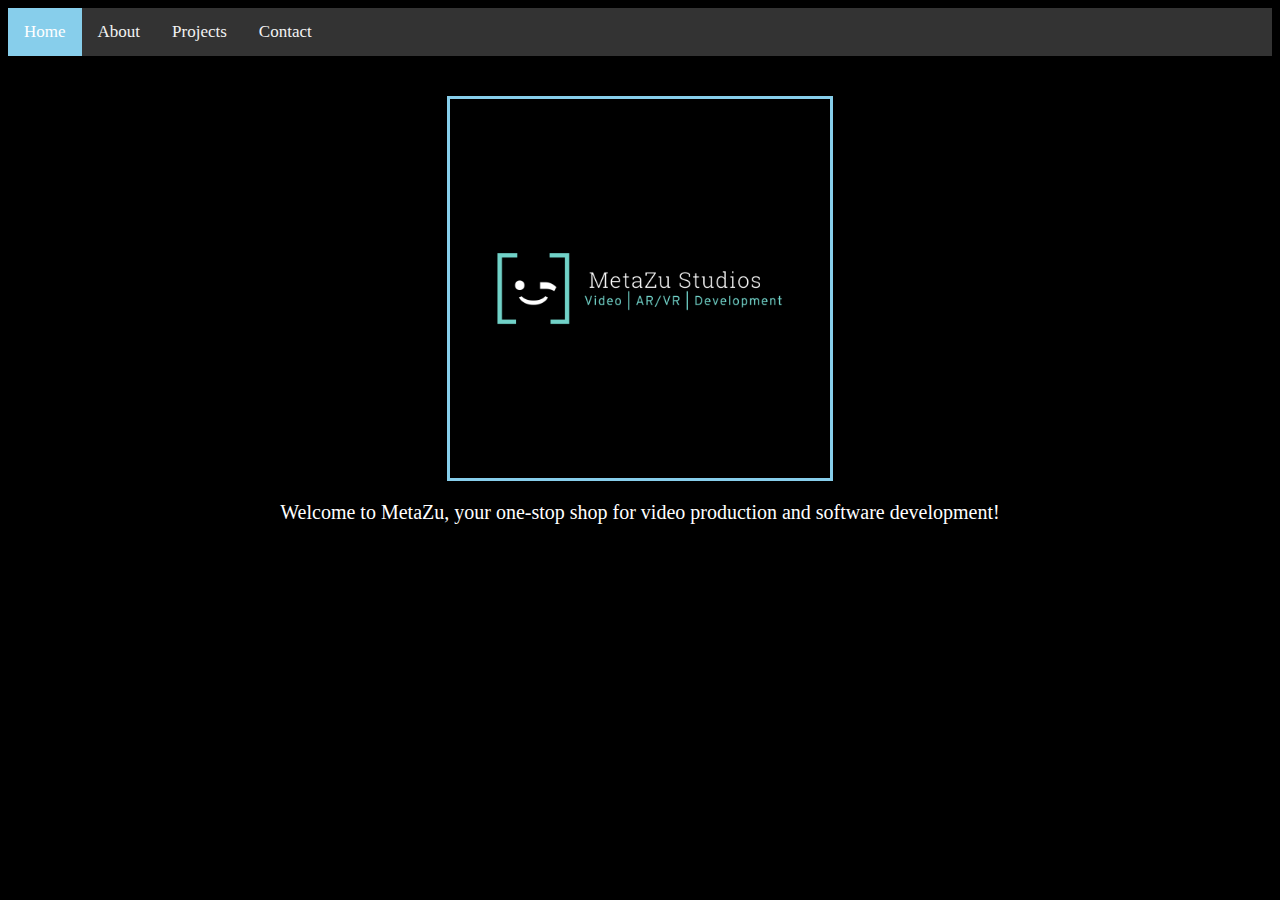
<file: index.html>
<!DOCTYPE html>
<html lang="en">

<head>
    <meta charset="UTF-8">
    <meta http-equiv="X-UA-Compatible" content="IE=edge">
    <meta name="viewport" content="width=device-width, initial-scale=1.0">
    <link href="style.css" rel="stylesheet" type="text/css">
    <title>Document</title>
</head>

<body>
    <div class="topnav">
        <a class="active" href="index.html">Home</a>
        <a href="about.html">About</a>
        <a href="project.html">Projects</a>
        <a href="contact.html">Contact</a>
    </div>
    <img class="center" src="./images/logo-generator-for-software-development-companies-2373d.png" width="300px" />
    <p>Welcome to MetaZu, your one-stop shop for video production and software development! </p>
</body>

</html>
</file>
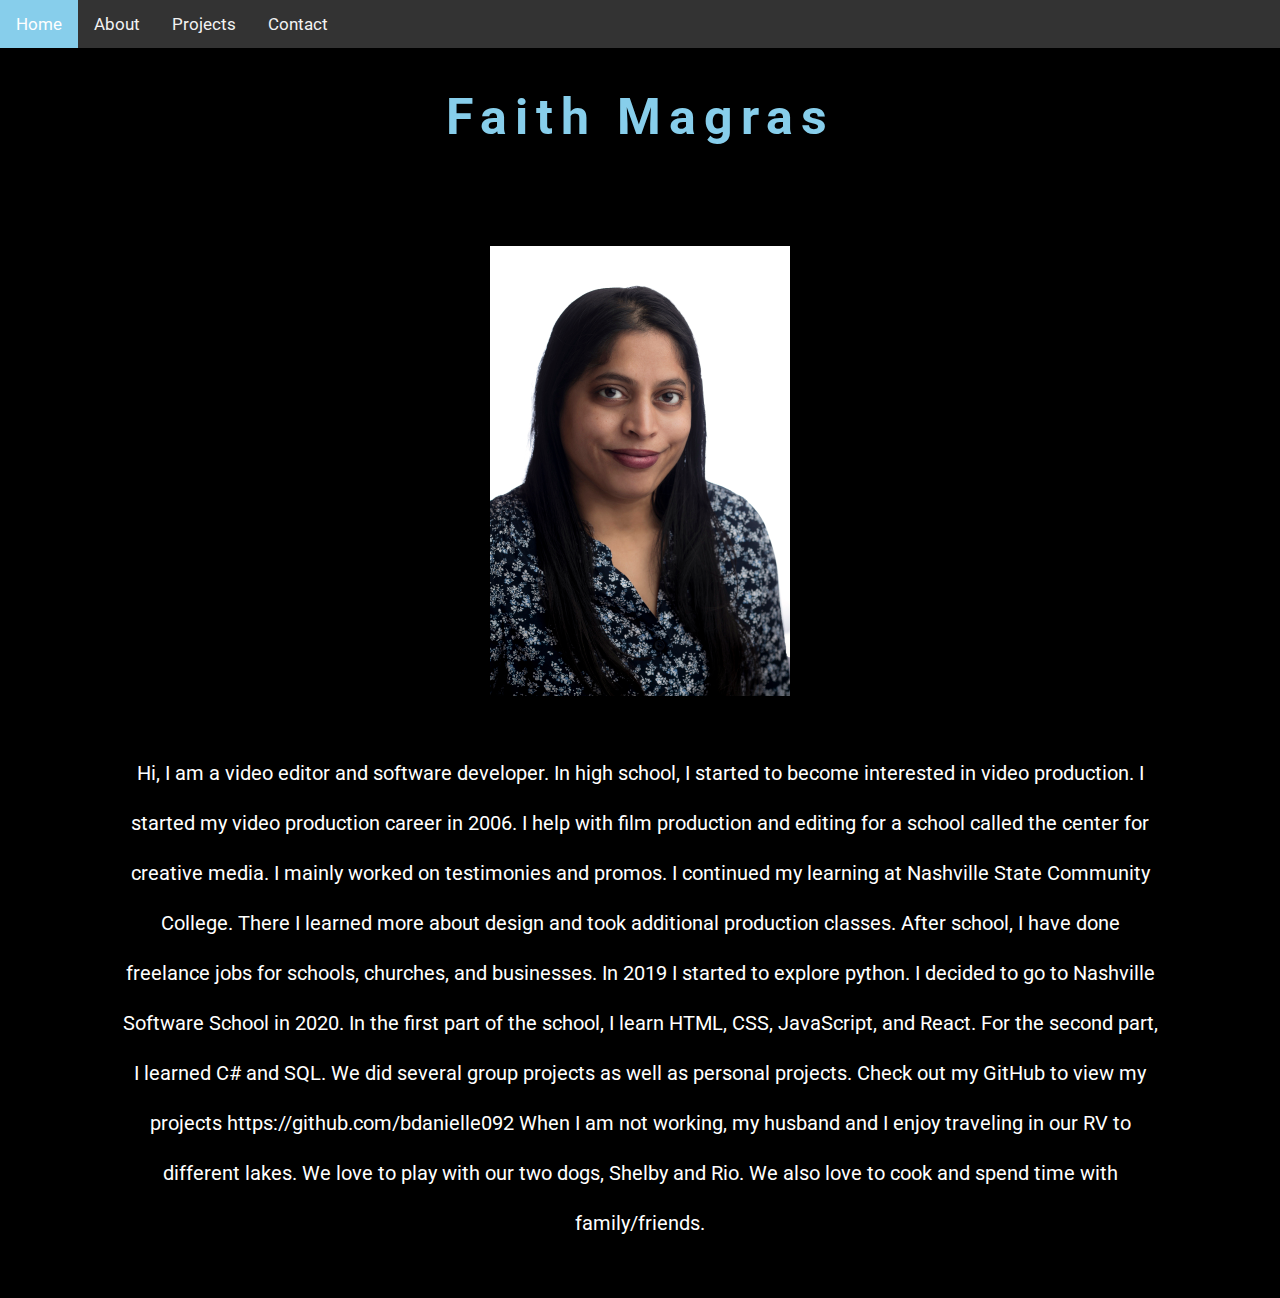
<file: about.html>
<!DOCTYPE html>
<html lang="en">

<head>
    <meta charset="UTF-8">
    <meta http-equiv="X-UA-Compatible" content="IE=edge">
    <meta name="viewport" content="width=device-width, initial-scale=1.0">
    <link href="about.css" rel="stylesheet" type="text/css">
    <title>About</title>
</head>

<body>
    <div class="topnav">
        <a class="active" href="index.html">Home</a>
        <a href="about.html">About</a>
        <a href="project.html">Projects</a>
        <a href="contact.html">Contact</a>
    </div>
    <div class="container">
        <h1>Faith Magras</h1>
        <div class="image">
            <img src="images/headshot_1.jpg" width="300px" />
        </div>

        <p>Hi, I am a video editor and software developer. In high school, I started to become interested in video production. I started my video production career in 2006. I help with film production and editing for a school called the center for creative
            media. I mainly worked on testimonies and promos. I continued my learning at Nashville State Community College. There I learned more about design and took additional production classes. After school, I have done freelance jobs for schools,
            churches, and businesses. In 2019 I started to explore python. I decided to go to Nashville Software School in 2020. In the first part of the school, I learn HTML, CSS, JavaScript, and React. For the second part, I learned C# and SQL. We did
            several group projects as well as personal projects. Check out my GitHub to view my projects https://github.com/bdanielle092 When I am not working, my husband and I enjoy traveling in our RV to different lakes. We love to play with our two
            dogs, Shelby and Rio. We also love to cook and spend time with family/friends.</p>
    </div>
</body>

</html>
</file>
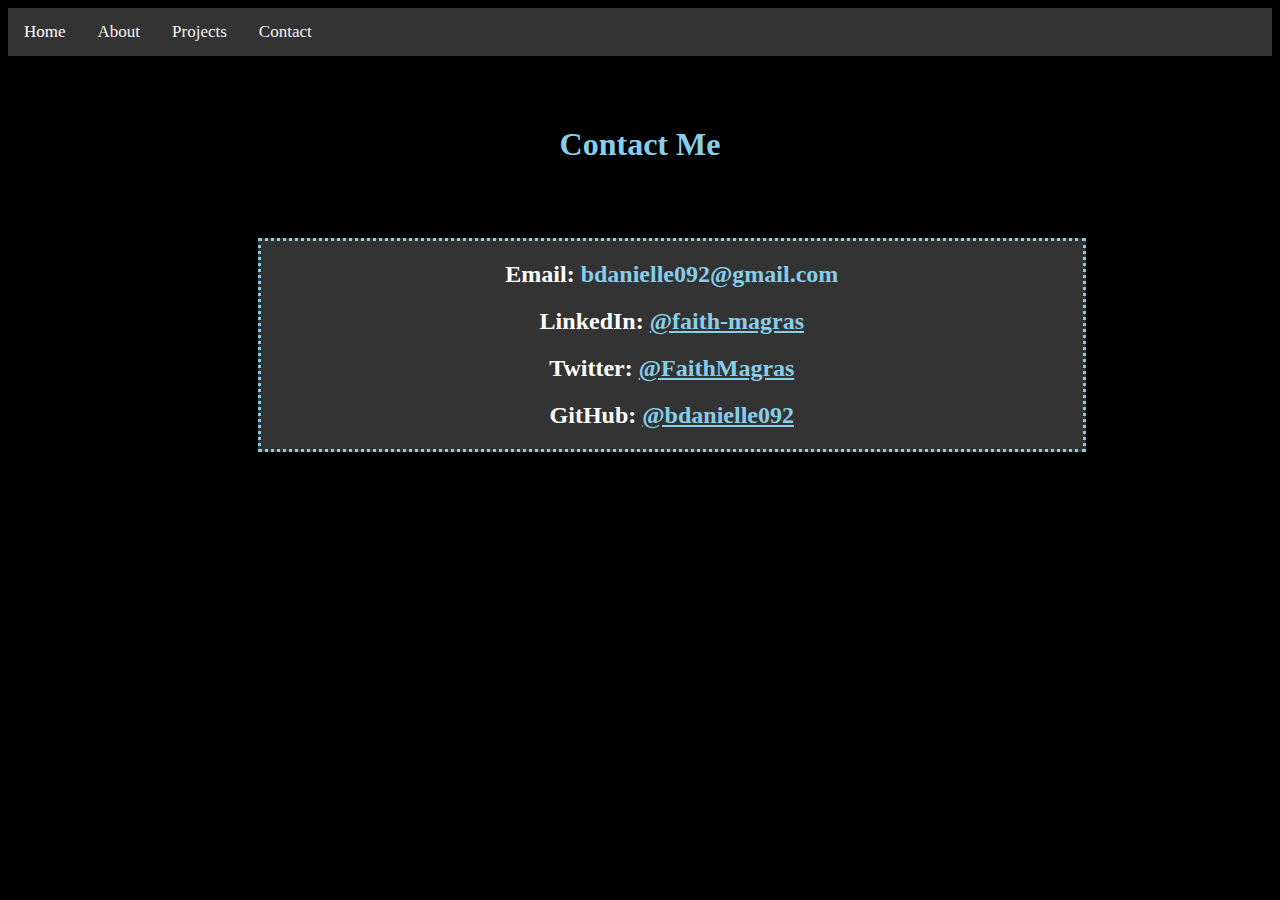
<file: contact.html>
<!DOCTYPE html>
<html lang="en">

<head>
    <meta charset="UTF-8">
    <meta http-equiv="X-UA-Compatible" content="IE=edge">
    <meta name="viewport" content="width=device-width, initial-scale=1.0">
    <link href="contact.css" rel="stylesheet" type="text/css">
    <title>Contact</title>
</head>

<body>
    <div class="topnav">
        <a class="active" href="index.html">Home</a>
        <a href="about.html">About</a>
        <a href="project.html">Projects</a>
        <a href="contact.html">Contact</a>
    </div>

    <h1>Contact Me</h1>

    <div class="container">
        <h2>Email:
            <a>bdanielle092@gmail.com</a>
        </h2>
        <h2>
            LinkedIn:
            <a href="https://www.linkedin.com/in/faith-magras/ "> @faith-magras</a>
        </h2>
        <h2>
            Twitter:
            <a href="https://twitter.com/FaithMagras "> @FaithMagras</a>
        </h2>
        <h2>
            GitHub:
            <a href=" https://github.com/bdanielle092 "> @bdanielle092</a>
        </h2>
    </div>
</body>

</html>
</file>
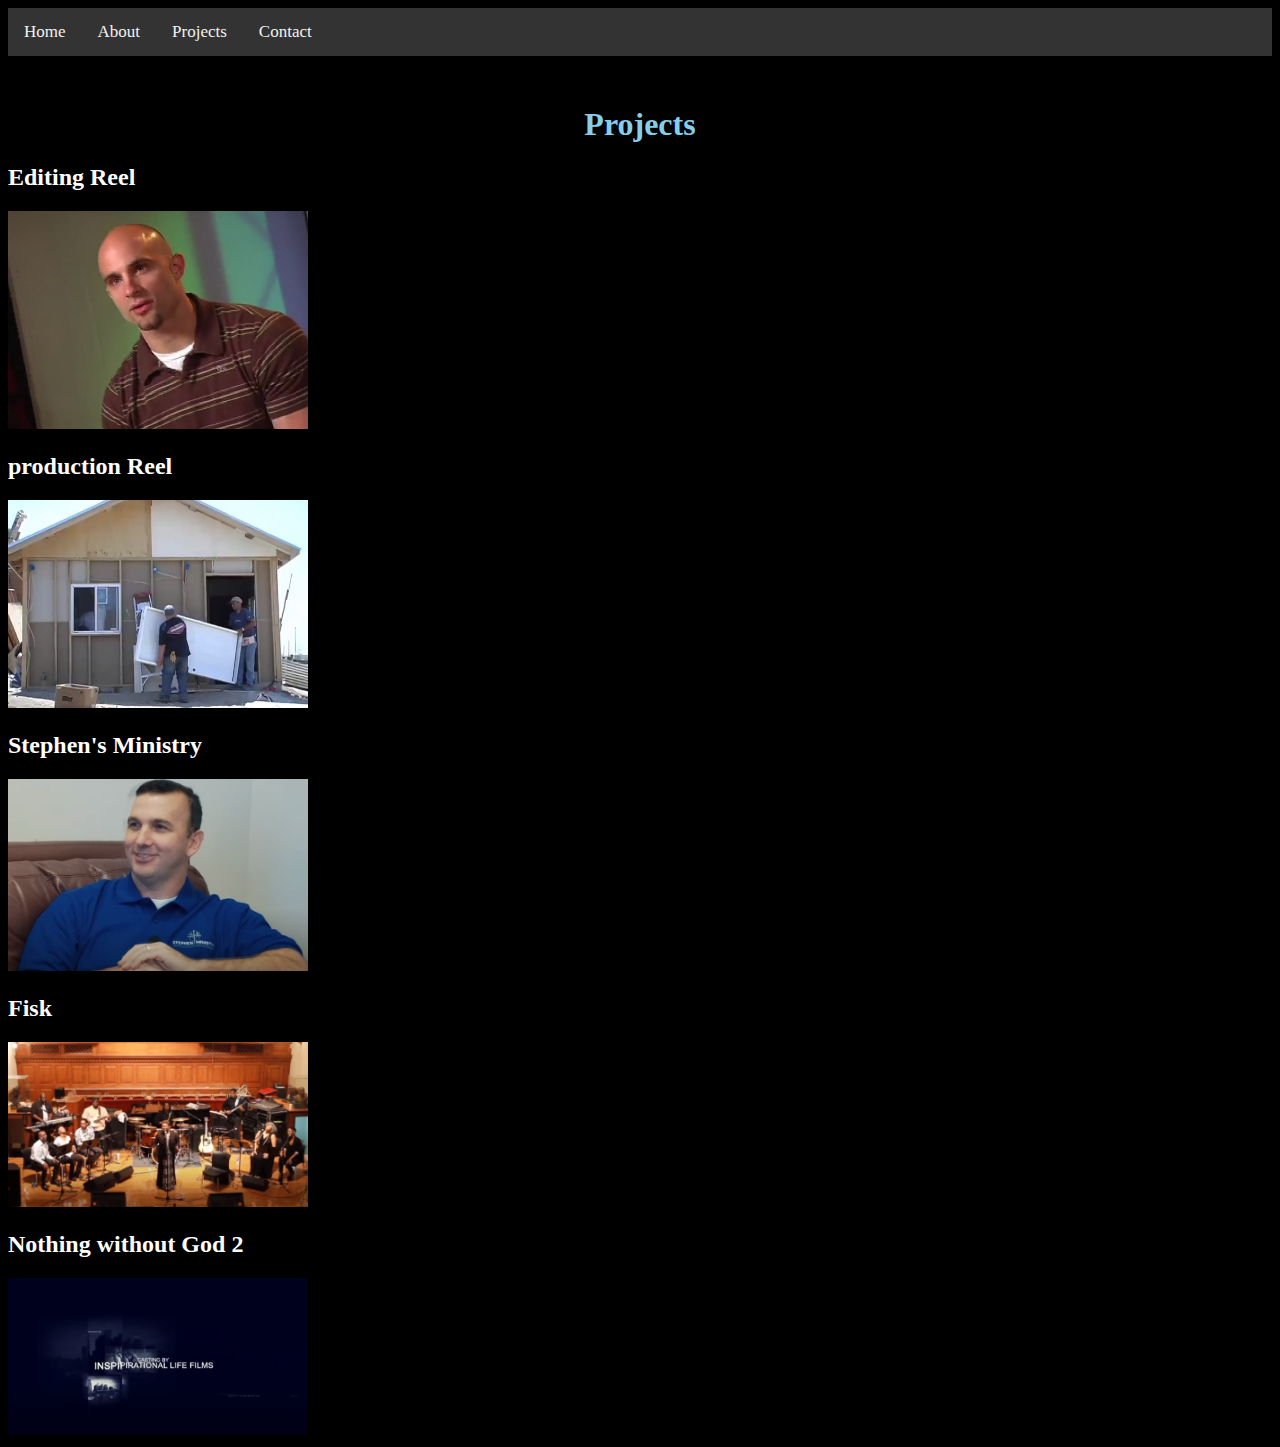
<file: project.html>
<!DOCTYPE html>
<html lang="en">

<head>
    <meta charset="UTF-8">
    <meta http-equiv="X-UA-Compatible" content="IE=edge">
    <meta name="viewport" content="width=device-width, initial-scale=1.0">
    <link href="project.css" rel="stylesheet" type="text/css">
    <title>Projects</title>
</head>

<body>
    <div class="topnav">
        <a class="active" href="index.html">Home</a>
        <a href="about.html">About</a>
        <a href="project.html">Projects</a>
        <a href="contact.html">Contact</a>
    </div>
    <h1>Projects</h1>
    <h2>
        Editing Reel
    </h2>
    <a href="https://vimeo.com/127734065"><img src="images/editing reel.jpg" width="300px" /></a>

    <h2>
        production Reel
    </h2>
    <a href="https://vimeo.com/127728387"><img src="images/production reel .jpg" width="300px" /></a>
    <h2>
        Stephen's Ministry
    </h2>
    <a href="https://youtu.be/vS5EOegARgI"><img src="images/Stephen's Ministry.jpg" width="300px" /></a>

    <h2>
        Fisk
    </h2>
    <a href="https://youtu.be/3dSOwKRm9Po"><img src="images/Fisk.jpg" width="300px" /></a>

    <h2>
        Nothing without God 2
    </h2>
    <a href="https://youtu.be/gZ9s8IBtJj8"><img src="images/NWOGP2.jpg" width="300px" /></a>

</body>

</html>
</file>
<file: style.css>
body {
    background-color: black;
}


/* Add a black background color to the top navigation */

.topnav {
    background-color: #333;
    overflow: hidden;
}


/* Style the links inside the navigation bar */

.topnav a {
    float: left;
    color: #f2f2f2;
    text-align: center;
    padding: 14px 16px;
    text-decoration: none;
    font-size: 17px;
}


/* Change the color of links on hover */

.topnav a:hover {
    background-color: #ddd;
    color: black;
}


/* Add a color to the active/current link */

.topnav a.active {
    background-color: skyblue;
    color: white;
}

.center {
    display: block;
    margin-left: auto;
    margin-right: auto;
    margin-top: 40px;
    width: 30%;
    border: solid skyblue;
}

p {
    text-align: center;
    font-size: 20px;
    color: white;
    margin-bottom: 40px;
}
</file>
<file: about.css>
@import url('https://fonts.googleapis.com/css2?family=Roboto:wght@400;700&display=swap');
body {
    background-color: black;
}


/* Add a black background color to the top navigation */

.topnav {
    background-color: #333;
    overflow: hidden;
}


/* Style the links inside the navigation bar */

.topnav a {
    float: left;
    color: #f2f2f2;
    text-align: center;
    padding: 14px 16px;
    text-decoration: none;
    font-size: 17px;
}


/* Change the color of links on hover */

.topnav a:hover {
    background-color: skyblue;
    color: black;
}


/* Add a color to the active/current link */

.topnav a.active {
    color: white;
}


/*
h1 {
    color: white;
    display: flex;
    justify-content: center;
    float: right;
    margin-top: 40px;
    margin-right: 900px
}

p {
    color: white;
}

img {
    margin-top: 40px;
    margin-left: 20px;
    border: solid skyblue;
} */

* {
    margin: 0;
    padding: 0;
    box-sizing: border-box
}

html {
    font-size: 10px
}

body {
    background-position: 0 1000px;
    font-family: 'Roboto', 'sans-serif';
}

.container {
    max-width: 1100px;
    margin: 0 auto;
    padding: 0 3rem;
    margin-top: 4rem;
    text-align: center;
}

h1 {
    color: skyblue;
    font-size: 5rem;
    font-weight: 700;
    letter-spacing: 8px;
    margin-bottom: 2rem;
}

h2 {
    color: #777;
    font-size: 4rem;
    font-weight: 400;
}

.image {
    margin-top: 10rem;
    margin-bottom: 5rem;
}

p {
    font-size: 2rem;
    color: fff;
    line-height: 5rem;
    margin-bottom: 5rem;
    color: #fff;
}
</file>
<file: contact.css>
body {
    background-color: black;
}


/* Add a black background color to the top navigation */

.topnav {
    background-color: #333;
    overflow: hidden;
}


/* Style the links inside the navigation bar */

.topnav a {
    float: left;
    color: #f2f2f2;
    text-align: center;
    padding: 14px 16px;
    text-decoration: none;
    font-size: 17px;
}


/* Change the color of links on hover */

.topnav a:hover {
    background-color: skyblue;
    color: black;
}


/* Add a color to the active/current link */

.topnav a.active {
    color: white;
}

h2 {
    color: white;
    text-align: center;
}

a {
    color: skyblue;
}

h3 {
    color: skyblue;
}

.container {
    background-color: #333;
    width: 65%;
    margin-top: 75px;
    margin-left: 250px;
    border: dotted skyblue;
}

h1 {
    color: skyblue;
    text-align: center;
    margin-top: 70px;
}
</file>
<file: project.css>
body {
    background-color: black;
}


/* Add a black background color to the top navigation */

.topnav {
    background-color: #333;
    overflow: hidden;
}


/* Style the links inside the navigation bar */

.topnav a {
    float: left;
    color: #f2f2f2;
    text-align: center;
    padding: 14px 16px;
    text-decoration: none;
    font-size: 17px;
}


/* Change the color of links on hover */

.topnav a:hover {
    background-color: skyblue;
    color: black;
}

h1 {
    color: skyblue;
    display: flex;
    justify-content: center;
    margin-top: 50px;
}

h2 {
    color: white;
}
</file>
